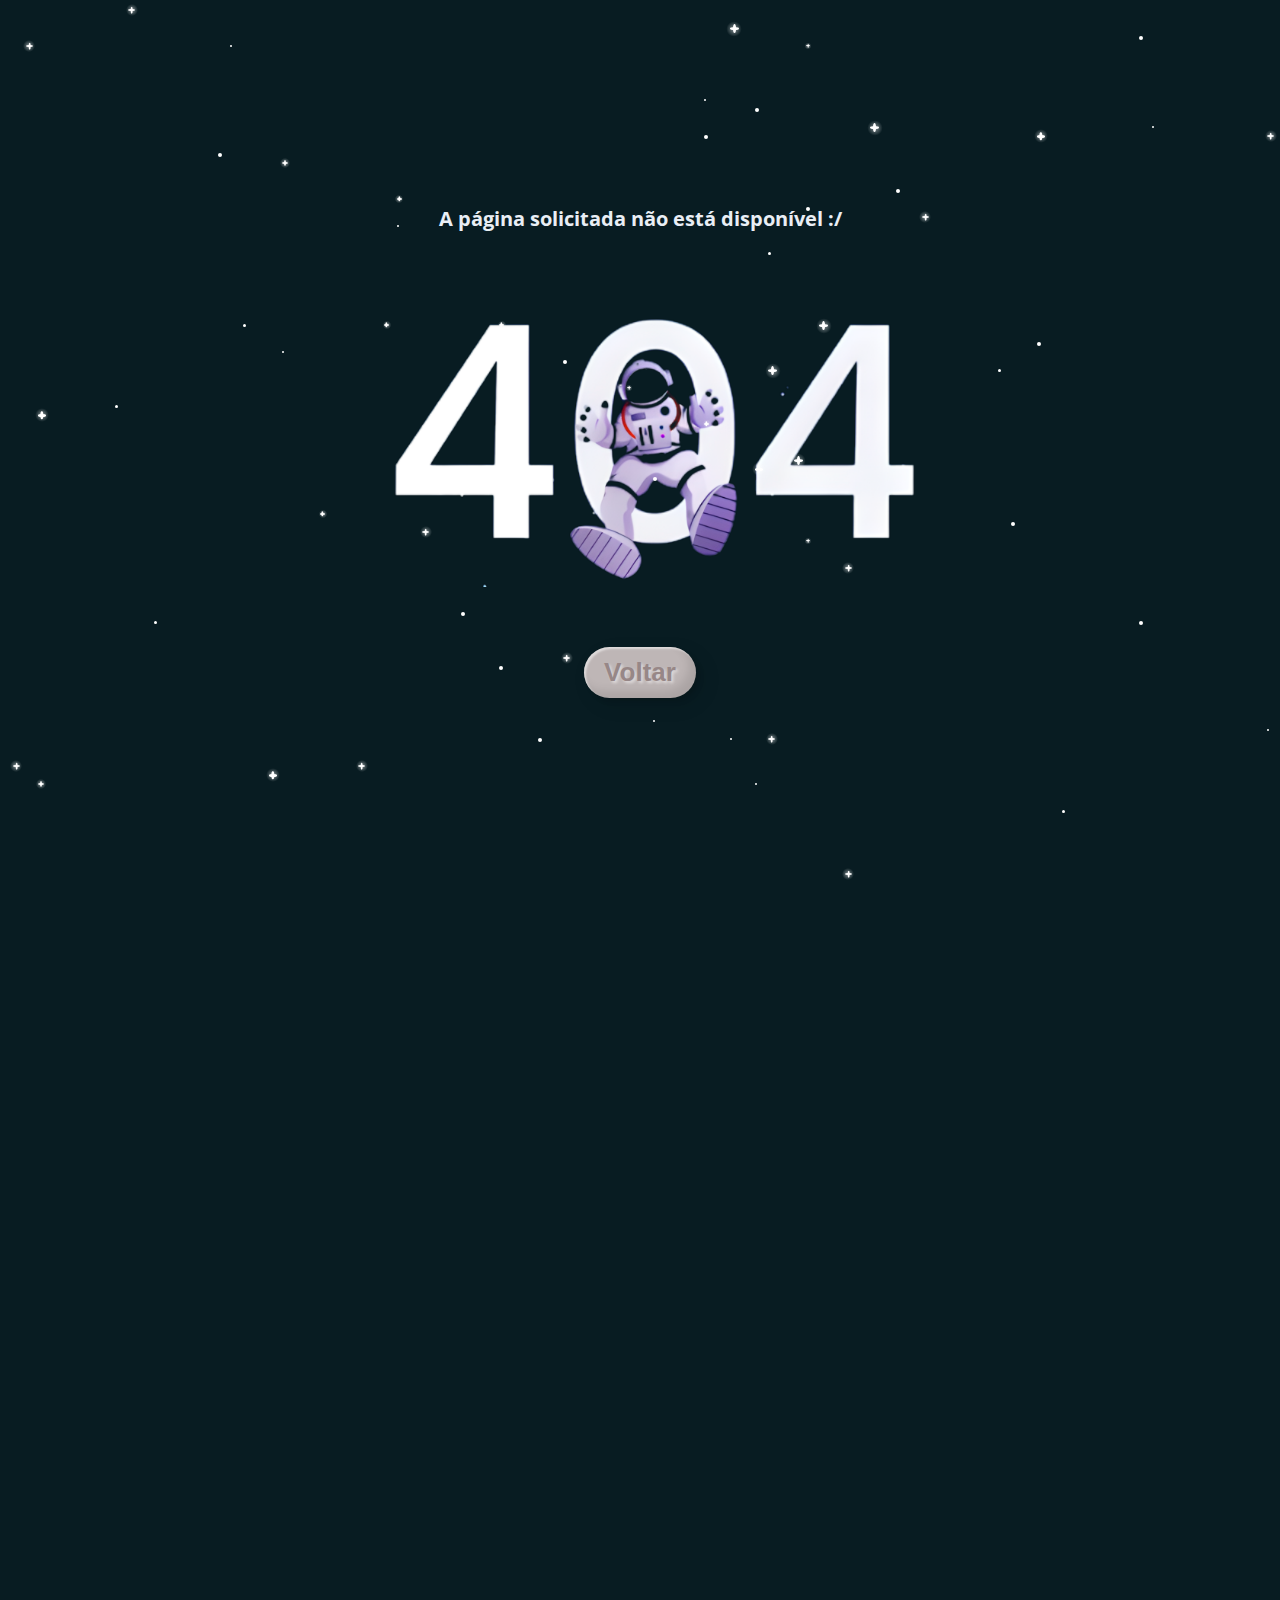
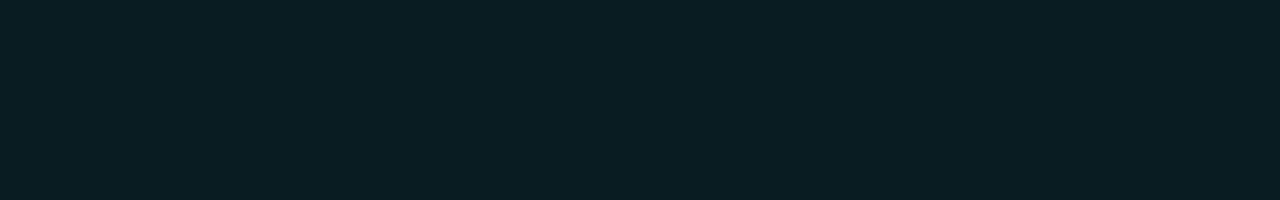
<file: error-404/index.html>
<!DOCTYPE html>
<html lang="pt-br">
<head>
    <meta charset="UTF-8">
    <meta http-equiv="X-UA-Compatible" content="IE=edge">
    <meta name="viewport" content="width=device-width, initial-scale=1.0">
    <title>ERROR 404</title>
    <link rel="stylesheet" href="css/style.css">
    <link rel="preconnect" href="https://fonts.googleapis.com">
    <link rel="preconnect" href="https://fonts.gstatic.com" crossorigin>
    <link href="https://fonts.googleapis.com/css2?family=Open+Sans:wght@400;600&display=swap" rel="stylesheet">
</head>

<body>

    <div class="container">
        <h1>A página solicitada não está disponível :/</h1>
        <img src="img/error.png" alt="">
            <a href="#" class="btn botao">
                Voltar
            </a>
    </div>

    <div class="container container-star">
        <div class="star-1"></div>
        <div class="star-1"></div>
        <div class="star-1"></div>
        <div class="star-1"></div>
        <div class="star-1"></div>
        <div class="star-1"></div>
        <div class="star-1"></div>
        <div class="star-1"></div>
        <div class="star-1"></div>
        <div class="star-1"></div>
        <div class="star-1"></div>
        <div class="star-1"></div>
        <div class="star-1"></div>
        <div class="star-1"></div>
        <div class="star-1"></div>
        <div class="star-1"></div>
        <div class="star-1"></div>
        <div class="star-1"></div>
        <div class="star-1"></div>
        <div class="star-1"></div>
        <div class="star-1"></div>
        <div class="star-1"></div>
        <div class="star-1"></div>
        <div class="star-1"></div>
        <div class="star-1"></div>
        <div class="star-1"></div>
        <div class="star-1"></div>
        <div class="star-1"></div>
        <div class="star-1"></div>
        <div class="star-1"></div>
        <div class="star-2"></div>
        <div class="star-2"></div>
        <div class="star-2"></div>
        <div class="star-2"></div>
        <div class="star-2"></div>
        <div class="star-2"></div>
        <div class="star-2"></div>
        <div class="star-2"></div>
        <div class="star-2"></div>
        <div class="star-2"></div>
        <div class="star-2"></div>
        <div class="star-2"></div>
        <div class="star-2"></div>
        <div class="star-2"></div>
        <div class="star-2"></div>
        <div class="star-2"></div>
        <div class="star-2"></div>
        <div class="star-2"></div>
        <div class="star-2"></div>
        <div class="star-2"></div>
        <div class="star-2"></div>
        <div class="star-2"></div>
        <div class="star-2"></div>
        <div class="star-2"></div>
        <div class="star-2"></div>
        <div class="star-2"></div>
        <div class="star-2"></div>
        <div class="star-2"></div>
        <div class="star-2"></div>
        <div class="star-2"></div>
      </div>

</body>

</html>
</file>
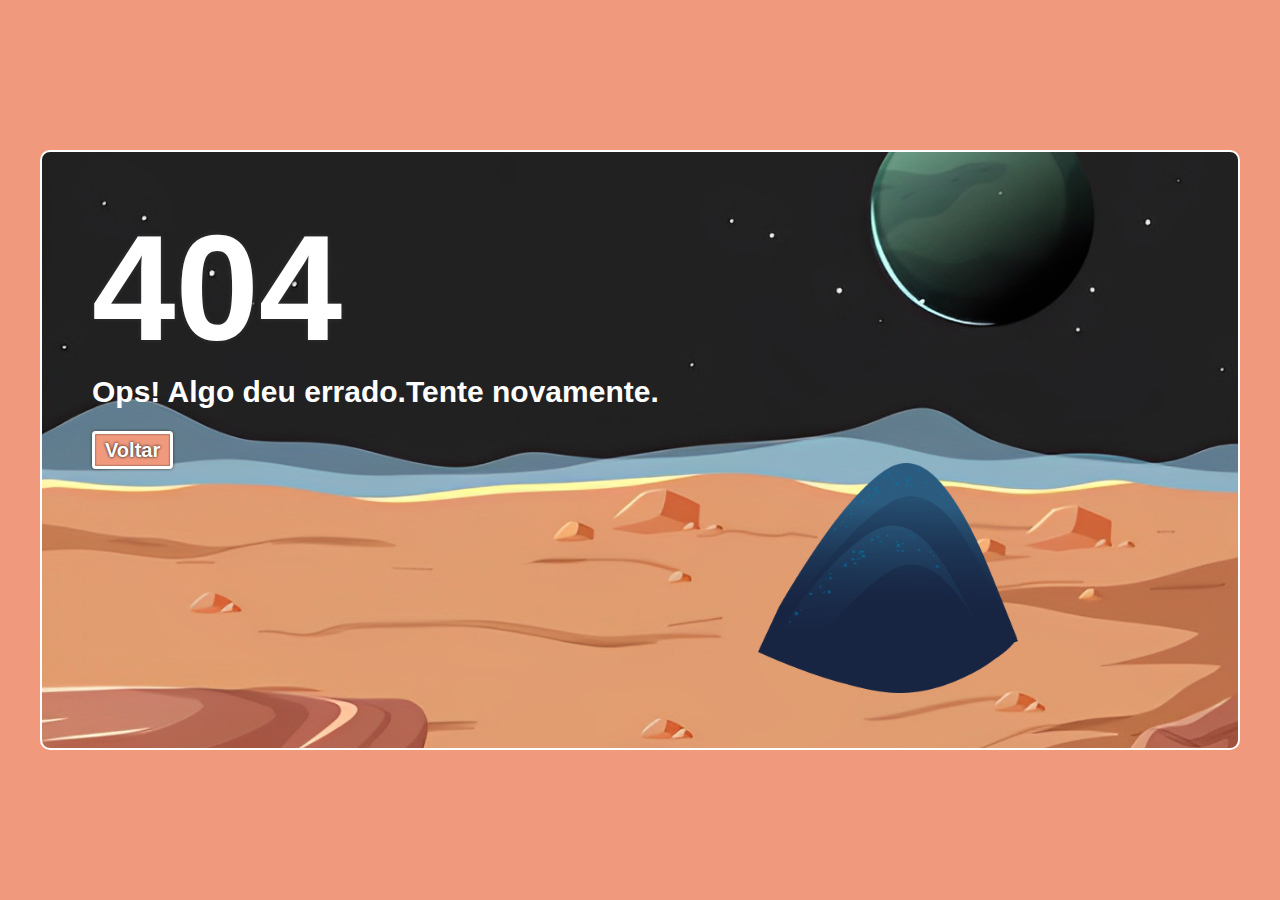
<file: Error404-planeta/index.html>
<!DOCTYPE html>
<html lang="pt-br">
  <head>
    <meta charset="UTF-8" />
    <meta http-equiv="X-UA-Compatible" content="IE=edge" />
    <meta name="viewport" content="width=device-width, initial-scale=1.0" />
    <link rel="stylesheet" href="style.css" />
    <title>404 Page</title>
  </head>
  <body>
    <div class="container">
      <div class="page">
        <div class="page-text">
          <h3>404</h3>
          <p>Ops! Algo deu errado.Tente novamente.</p>
          <a href="#">Voltar</a>
        </div>
        <img src="img/hill.png" class="hill-img" />
        </div>
      </div>
    </div>
  </body>
</html>
</file>
<file: error-404/css/style.css>
body{
    background: rgb(8,28,34); 
    margin: 0;
    padding: 0;
    height: 100vh;
    font-family: 'Open Sans', sans-serif;
}
img{
    width: 50%;
   }

.container{
    height: 100vh;
    display: flex;
    flex-direction: column;
    gap: 30px;
    align-items: center;
    justify-content: center;
}
h1{
    color: rgb(233, 238, 245);
    font-size: 20px;
    padding: 20px;
}

.btn {
    position: relative;
    padding: 10px 20px;
    display: flex;
    flex-direction: column;
    justify-content: center;
    align-items: center;
    margin: 30px auto;
    box-shadow:inset 2px 2px 2px 0px rgba(255,255,255,.5),
    inset -7px -7px 10px 0px rgba(0,0,0,.1),
   7px 7px 20px 0px rgba(0,0,0,.1),
   4px 4px 5px 0px rgba(0,0,0,.1);
   text-shadow:  0px 0px 6px rgba(255,255,255,.3),
              -4px -4px 6px rgba(116, 125, 136, .2);
  text-shadow: 2px 2px 3px rgba(255,255,255,0.5);
    border-radius: 50px;
    font-family: 'Lato', sans-serif;
    font-weight: bold;
    font-size: 26px;
    text-align: center;
    text-decoration: none;
    overflow: hidden;
}
.btn:hover {
    text-decoration: none;
    
}
.btn:active{
  color: #fff;
  box-shadow:  4px 4px 6px 0 rgba(255,255,255,.3),
              -4px -4px 6px 0 rgba(116, 125, 136, .2), 
    inset -4px -4px 6px 0 rgba(255,255,255,.2),
    inset 4px 4px 6px 0 rgba(0, 0, 0, .2);
}

.botao{
    color: #978787;
   background-color: #beb6b6;
 }

.botao:hover{
	animation: fluffy 0.8s linear 0s 1;
}

@keyframes fluffy {
	0%   { transform: scale(1.0, 1.0) translate(0%, 0%); }
	15%  { transform: scale(0.9, 0.9) translate(0%, 5%); }
	30%  { transform: scale(1.3, 0.8) translate(0%, 10%); }
	50%  { transform: scale(0.8, 1.3) translate(0%, -10%); }
	70%  { transform: scale(1.1, 0.9) translate(0%, 5%); }
	100% { transform: scale(1.0, 1.0) translate(0%, 0%); }
}

@media screen and (max-width:630px){
    h1{        
        font-size: 16px;        
    }
}
  
  .star-1 {
    position: absolute;
    border-radius: 50%;
    background-color: #ffffff;
    -webkit-animation: twinkle 5s infinite ease-in-out;
            animation: twinkle 5s infinite ease-in-out;
  }
  .star-1:after {
    height: 100%;
    width: 100%;
    transform: rotate(90deg);
    content: "";
    position: absolute;
    background-color: #fff;
    border-radius: 50%;
  }
  .star-1:before {
    background: radial-gradient(ellipse at center, rgba(255, 255, 255, 0.5) 0%, rgba(255, 255, 255, 0) 60%, rgba(255, 255, 255, 0) 100%);
    position: absolute;
    border-radius: 50%;
    content: "";
    top: -20%;
    left: -50%;
  }
  
  .star-1:nth-of-type(1) {
    top: 82vh;
    left: 60vw;
    width: 7px;
    height: 2.3333333333px;
    -webkit-animation-delay: 5s;
            animation-delay: 5s;
  }
  .star-1:nth-of-type(1):before {
    width: 14px;
    height: 14px;
    top: -250%;
  }
  
  .star-1:nth-of-type(2) {
    top: 36vh;
    left: 30vw;
    width: 5px;
    height: 1.6666666667px;
    -webkit-animation-delay: 2s;
            animation-delay: 2s;
  }
  .star-1:nth-of-type(2):before {
    width: 10px;
    height: 10px;
    top: -250%;
  }
  
  .star-1:nth-of-type(3) {
    top: 15vh;
    left: 99vw;
    width: 7px;
    height: 2.3333333333px;
    -webkit-animation-delay: 3s;
            animation-delay: 3s;
  }
  .star-1:nth-of-type(3):before {
    width: 14px;
    height: 14px;
    top: -250%;
  }
  
  .star-1:nth-of-type(4) {
    top: 5vh;
    left: 63vw;
    width: 4px;
    height: 1.3333333333px;
    -webkit-animation-delay: 4s;
            animation-delay: 4s;
  }
  .star-1:nth-of-type(4):before {
    width: 8px;
    height: 8px;
    top: -250%;
  }
  
  .star-1:nth-of-type(5) {
    top: 87vh;
    left: 3vw;
    width: 6px;
    height: 2px;
    -webkit-animation-delay: 4s;
            animation-delay: 4s;
  }
  .star-1:nth-of-type(5):before {
    width: 12px;
    height: 12px;
    top: -250%;
  }
  
  .star-1:nth-of-type(6) {
    top: 52vh;
    left: 59vw;
    width: 8px;
    height: 2.6666666667px;
    -webkit-animation-delay: 5s;
            animation-delay: 5s;
  }
  .star-1:nth-of-type(6):before {
    width: 16px;
    height: 16px;
    top: -250%;
  }
  
  .star-1:nth-of-type(7) {
    top: 60vh;
    left: 63vw;
    width: 4px;
    height: 1.3333333333px;
    -webkit-animation-delay: 4s;
            animation-delay: 4s;
  }
  .star-1:nth-of-type(7):before {
    width: 8px;
    height: 8px;
    top: -250%;
  }
  
  .star-1:nth-of-type(8) {
    top: 73vh;
    left: 44vw;
    width: 7px;
    height: 2.3333333333px;
    -webkit-animation-delay: 2s;
            animation-delay: 2s;
  }
  .star-1:nth-of-type(8):before {
    width: 14px;
    height: 14px;
    top: -250%;
  }
  
  .star-1:nth-of-type(9) {
    top: 51vh;
    left: 62vw;
    width: 9px;
    height: 3px;
    -webkit-animation-delay: 3s;
            animation-delay: 3s;
  }
  .star-1:nth-of-type(9):before {
    width: 18px;
    height: 18px;
    top: -250%;
  }
  
  .star-1:nth-of-type(10) {
    top: 63vh;
    left: 66vw;
    width: 7px;
    height: 2.3333333333px;
    -webkit-animation-delay: 3s;
            animation-delay: 3s;
  }
  .star-1:nth-of-type(10):before {
    width: 14px;
    height: 14px;
    top: -250%;
  }
  
  .star-1:nth-of-type(11) {
    top: 3vh;
    left: 57vw;
    width: 9px;
    height: 3px;
    -webkit-animation-delay: 3s;
            animation-delay: 3s;
  }
  .star-1:nth-of-type(11):before {
    width: 18px;
    height: 18px;
    top: -250%;
  }
  
  .star-1:nth-of-type(12) {
    top: 85vh;
    left: 1vw;
    width: 7px;
    height: 2.3333333333px;
    -webkit-animation-delay: 1s;
            animation-delay: 1s;
  }
  .star-1:nth-of-type(12):before {
    width: 14px;
    height: 14px;
    top: -250%;
  }
  
  .star-1:nth-of-type(13) {
    top: 24vh;
    left: 72vw;
    width: 7px;
    height: 2.3333333333px;
    -webkit-animation-delay: 2s;
            animation-delay: 2s;
  }
  .star-1:nth-of-type(13):before {
    width: 14px;
    height: 14px;
    top: -250%;
  }
  
  .star-1:nth-of-type(14) {
    top: 59vh;
    left: 33vw;
    width: 7px;
    height: 2.3333333333px;
    -webkit-animation-delay: 3s;
            animation-delay: 3s;
  }
  .star-1:nth-of-type(14):before {
    width: 14px;
    height: 14px;
    top: -250%;
  }
  
  .star-1:nth-of-type(15) {
    top: 1vh;
    left: 10vw;
    width: 7px;
    height: 2.3333333333px;
    -webkit-animation-delay: 5s;
            animation-delay: 5s;
  }
  .star-1:nth-of-type(15):before {
    width: 14px;
    height: 14px;
    top: -250%;
  }
  
  .star-1:nth-of-type(16) {
    top: 46vh;
    left: 3vw;
    width: 8px;
    height: 2.6666666667px;
    -webkit-animation-delay: 4s;
            animation-delay: 4s;
  }
  .star-1:nth-of-type(16):before {
    width: 16px;
    height: 16px;
    top: -250%;
  }
  
  .star-1:nth-of-type(17) {
    top: 15vh;
    left: 81vw;
    width: 8px;
    height: 2.6666666667px;
    -webkit-animation-delay: 1s;
            animation-delay: 1s;
  }
  .star-1:nth-of-type(17):before {
    width: 16px;
    height: 16px;
    top: -250%;
  }
  
  .star-1:nth-of-type(18) {
    top: 47vh;
    left: 55vw;
    width: 5px;
    height: 1.6666666667px;
    -webkit-animation-delay: 1s;
            animation-delay: 1s;
  }
  .star-1:nth-of-type(18):before {
    width: 10px;
    height: 10px;
    top: -250%;
  }
  
  .star-1:nth-of-type(19) {
    top: 36vh;
    left: 39vw;
    width: 5px;
    height: 1.6666666667px;
    -webkit-animation-delay: 2s;
            animation-delay: 2s;
  }
  .star-1:nth-of-type(19):before {
    width: 10px;
    height: 10px;
    top: -250%;
  }
  
  .star-1:nth-of-type(20) {
    top: 85vh;
    left: 28vw;
    width: 7px;
    height: 2.3333333333px;
    -webkit-animation-delay: 2s;
            animation-delay: 2s;
  }
  .star-1:nth-of-type(20):before {
    width: 14px;
    height: 14px;
    top: -250%;
  }
  
  .star-1:nth-of-type(21) {
    top: 41vh;
    left: 60vw;
    width: 9px;
    height: 3px;
    -webkit-animation-delay: 3s;
            animation-delay: 3s;
  }
  .star-1:nth-of-type(21):before {
    width: 18px;
    height: 18px;
    top: -250%;
  }
  
  .star-1:nth-of-type(22) {
    top: 22vh;
    left: 31vw;
    width: 5px;
    height: 1.6666666667px;
    -webkit-animation-delay: 2s;
            animation-delay: 2s;
  }
  .star-1:nth-of-type(22):before {
    width: 10px;
    height: 10px;
    top: -250%;
  }
  
  .star-1:nth-of-type(23) {
    top: 43vh;
    left: 49vw;
    width: 4px;
    height: 1.3333333333px;
    -webkit-animation-delay: 5s;
            animation-delay: 5s;
  }
  .star-1:nth-of-type(23):before {
    width: 8px;
    height: 8px;
    top: -250%;
  }
  
  .star-1:nth-of-type(24) {
    top: 57vh;
    left: 25vw;
    width: 5px;
    height: 1.6666666667px;
    -webkit-animation-delay: 3s;
            animation-delay: 3s;
  }
  .star-1:nth-of-type(24):before {
    width: 10px;
    height: 10px;
    top: -250%;
  }
  
  .star-1:nth-of-type(25) {
    top: 18vh;
    left: 22vw;
    width: 6px;
    height: 2px;
    -webkit-animation-delay: 2s;
            animation-delay: 2s;
  }
  .star-1:nth-of-type(25):before {
    width: 12px;
    height: 12px;
    top: -250%;
  }
  
  .star-1:nth-of-type(26) {
    top: 86vh;
    left: 21vw;
    width: 8px;
    height: 2.6666666667px;
    -webkit-animation-delay: 4s;
            animation-delay: 4s;
  }
  .star-1:nth-of-type(26):before {
    width: 16px;
    height: 16px;
    top: -250%;
  }
  
  .star-1:nth-of-type(27) {
    top: 36vh;
    left: 64vw;
    width: 9px;
    height: 3px;
    -webkit-animation-delay: 5s;
            animation-delay: 5s;
  }
  .star-1:nth-of-type(27):before {
    width: 18px;
    height: 18px;
    top: -250%;
  }
  
  .star-1:nth-of-type(28) {
    top: 14vh;
    left: 68vw;
    width: 9px;
    height: 3px;
    -webkit-animation-delay: 4s;
            animation-delay: 4s;
  }
  .star-1:nth-of-type(28):before {
    width: 18px;
    height: 18px;
    top: -250%;
  }
  
  .star-1:nth-of-type(29) {
    top: 5vh;
    left: 2vw;
    width: 7px;
    height: 2.3333333333px;
    -webkit-animation-delay: 2s;
            animation-delay: 2s;
  }
  .star-1:nth-of-type(29):before {
    width: 14px;
    height: 14px;
    top: -250%;
  }
  
  .star-1:nth-of-type(30) {
    top: 97vh;
    left: 66vw;
    width: 7px;
    height: 2.3333333333px;
    -webkit-animation-delay: 2s;
            animation-delay: 2s;
  }
  .star-1:nth-of-type(30):before {
    width: 14px;
    height: 14px;
    top: -250%;
  }
  
  .star-2 {
    position: absolute;
    border-radius: 50%;
    background-color: #ffffff;
    -webkit-animation: twinkle 5s infinite ease-in-out;
            animation: twinkle 5s infinite ease-in-out;
  }
  
  .star-2:nth-of-type(31) {
    top: 80vh;
    left: 51vw;
    width: 2px;
    height: 2px;
    -webkit-animation-delay: 3s;
            animation-delay: 3s;
  }
  .star-2:nth-of-type(31):before {
    width: 4px;
    height: 4px;
    top: -250%;
  }
  
  .star-2:nth-of-type(32) {
    top: 12vh;
    left: 59vw;
    width: 4px;
    height: 4px;
    -webkit-animation-delay: 5s;
            animation-delay: 5s;
  }
  .star-2:nth-of-type(32):before {
    width: 8px;
    height: 8px;
    top: -250%;
  }
  
  .star-2:nth-of-type(33) {
    top: 53vh;
    left: 51vw;
    width: 4px;
    height: 4px;
    -webkit-animation-delay: 5s;
            animation-delay: 5s;
  }
  .star-2:nth-of-type(33):before {
    width: 8px;
    height: 8px;
    top: -250%;
  }
  
  .star-2:nth-of-type(34) {
    top: 82vh;
    left: 42vw;
    width: 4px;
    height: 4px;
    -webkit-animation-delay: 3s;
            animation-delay: 3s;
  }
  .star-2:nth-of-type(34):before {
    width: 8px;
    height: 8px;
    top: -250%;
  }
  
  .star-2:nth-of-type(35) {
    top: 4vh;
    left: 89vw;
    width: 4px;
    height: 4px;
    -webkit-animation-delay: 5s;
            animation-delay: 5s;
  }
  .star-2:nth-of-type(35):before {
    width: 8px;
    height: 8px;
    top: -250%;
  }
  
  .star-2:nth-of-type(36) {
    top: 45vh;
    left: 9vw;
    width: 3px;
    height: 3px;
    -webkit-animation-delay: 3s;
            animation-delay: 3s;
  }
  .star-2:nth-of-type(36):before {
    width: 6px;
    height: 6px;
    top: -250%;
  }
  
  .star-2:nth-of-type(37) {
    top: 28vh;
    left: 60vw;
    width: 3px;
    height: 3px;
    -webkit-animation-delay: 1s;
            animation-delay: 1s;
  }
  .star-2:nth-of-type(37):before {
    width: 6px;
    height: 6px;
    top: -250%;
  }
  
  .star-2:nth-of-type(38) {
    top: 11vh;
    left: 55vw;
    width: 2px;
    height: 2px;
    -webkit-animation-delay: 2s;
            animation-delay: 2s;
  }
  .star-2:nth-of-type(38):before {
    width: 4px;
    height: 4px;
    top: -250%;
  }
  
  .star-2:nth-of-type(39) {
    top: 25vh;
    left: 31vw;
    width: 2px;
    height: 2px;
    -webkit-animation-delay: 2s;
            animation-delay: 2s;
  }
  .star-2:nth-of-type(39):before {
    width: 4px;
    height: 4px;
    top: -250%;
  }
  
  .star-2:nth-of-type(40) {
    top: 21vh;
    left: 70vw;
    width: 4px;
    height: 4px;
    -webkit-animation-delay: 3s;
            animation-delay: 3s;
  }
  .star-2:nth-of-type(40):before {
    width: 8px;
    height: 8px;
    top: -250%;
  }
  
  .star-2:nth-of-type(41) {
    top: 23vh;
    left: 63vw;
    width: 4px;
    height: 4px;
    -webkit-animation-delay: 1s;
            animation-delay: 1s;
  }
  .star-2:nth-of-type(41):before {
    width: 8px;
    height: 8px;
    top: -250%;
  }
  
  .star-2:nth-of-type(42) {
    top: 39vh;
    left: 22vw;
    width: 2px;
    height: 2px;
    -webkit-animation-delay: 4s;
            animation-delay: 4s;
  }
  .star-2:nth-of-type(42):before {
    width: 4px;
    height: 4px;
    top: -250%;
  }
  
  .star-2:nth-of-type(43) {
    top: 40vh;
    left: 44vw;
    width: 4px;
    height: 4px;
    -webkit-animation-delay: 4s;
            animation-delay: 4s;
  }
  .star-2:nth-of-type(43):before {
    width: 8px;
    height: 8px;
    top: -250%;
  }
  
  .star-2:nth-of-type(44) {
    top: 68vh;
    left: 36vw;
    width: 4px;
    height: 4px;
    -webkit-animation-delay: 3s;
            animation-delay: 3s;
  }
  .star-2:nth-of-type(44):before {
    width: 8px;
    height: 8px;
    top: -250%;
  }
  
  .star-2:nth-of-type(45) {
    top: 69vh;
    left: 12vw;
    width: 3px;
    height: 3px;
    -webkit-animation-delay: 5s;
            animation-delay: 5s;
  }
  .star-2:nth-of-type(45):before {
    width: 6px;
    height: 6px;
    top: -250%;
  }
  
  .star-2:nth-of-type(46) {
    top: 58vh;
    left: 79vw;
    width: 4px;
    height: 4px;
    -webkit-animation-delay: 3s;
            animation-delay: 3s;
  }
  .star-2:nth-of-type(46):before {
    width: 8px;
    height: 8px;
    top: -250%;
  }
  
  .star-2:nth-of-type(47) {
    top: 38vh;
    left: 81vw;
    width: 4px;
    height: 4px;
    -webkit-animation-delay: 5s;
            animation-delay: 5s;
  }
  .star-2:nth-of-type(47):before {
    width: 8px;
    height: 8px;
    top: -250%;
  }
  
  .star-2:nth-of-type(48) {
    top: 36vh;
    left: 19vw;
    width: 3px;
    height: 3px;
    -webkit-animation-delay: 1s;
            animation-delay: 1s;
  }
  .star-2:nth-of-type(48):before {
    width: 6px;
    height: 6px;
    top: -250%;
  }
  
  .star-2:nth-of-type(49) {
    top: 82vh;
    left: 57vw;
    width: 2px;
    height: 2px;
    -webkit-animation-delay: 4s;
            animation-delay: 4s;
  }
  .star-2:nth-of-type(49):before {
    width: 4px;
    height: 4px;
    top: -250%;
  }
  
  .star-2:nth-of-type(50) {
    top: 87vh;
    left: 59vw;
    width: 2px;
    height: 2px;
    -webkit-animation-delay: 4s;
            animation-delay: 4s;
  }
  .star-2:nth-of-type(50):before {
    width: 4px;
    height: 4px;
    top: -250%;
  }
  
  .star-2:nth-of-type(51) {
    top: 5vh;
    left: 18vw;
    width: 2px;
    height: 2px;
    -webkit-animation-delay: 4s;
            animation-delay: 4s;
  }
  .star-2:nth-of-type(51):before {
    width: 4px;
    height: 4px;
    top: -250%;
  }
  
  .star-2:nth-of-type(52) {
    top: 81vh;
    left: 99vw;
    width: 2px;
    height: 2px;
    -webkit-animation-delay: 3s;
            animation-delay: 3s;
  }
  .star-2:nth-of-type(52):before {
    width: 4px;
    height: 4px;
    top: -250%;
  }
  
  .star-2:nth-of-type(53) {
    top: 41vh;
    left: 78vw;
    width: 3px;
    height: 3px;
    -webkit-animation-delay: 2s;
            animation-delay: 2s;
  }
  .star-2:nth-of-type(53):before {
    width: 6px;
    height: 6px;
    top: -250%;
  }
  
  .star-2:nth-of-type(54) {
    top: 14vh;
    left: 90vw;
    width: 2px;
    height: 2px;
    -webkit-animation-delay: 2s;
            animation-delay: 2s;
  }
  .star-2:nth-of-type(54):before {
    width: 4px;
    height: 4px;
    top: -250%;
  }
  
  .star-2:nth-of-type(55) {
    top: 15vh;
    left: 55vw;
    width: 4px;
    height: 4px;
    -webkit-animation-delay: 4s;
            animation-delay: 4s;
  }
  .star-2:nth-of-type(55):before {
    width: 8px;
    height: 8px;
    top: -250%;
  }
  
  .star-2:nth-of-type(56) {
    top: 57vh;
    left: 39vw;
    width: 3px;
    height: 3px;
    -webkit-animation-delay: 3s;
            animation-delay: 3s;
  }
  .star-2:nth-of-type(56):before {
    width: 6px;
    height: 6px;
    top: -250%;
  }
  
  .star-2:nth-of-type(57) {
    top: 90vh;
    left: 83vw;
    width: 3px;
    height: 3px;
    -webkit-animation-delay: 4s;
            animation-delay: 4s;
  }
  .star-2:nth-of-type(57):before {
    width: 6px;
    height: 6px;
    top: -250%;
  }
  
  .star-2:nth-of-type(58) {
    top: 69vh;
    left: 89vw;
    width: 4px;
    height: 4px;
    -webkit-animation-delay: 5s;
            animation-delay: 5s;
  }
  .star-2:nth-of-type(58):before {
    width: 8px;
    height: 8px;
    top: -250%;
  }
  
  .star-2:nth-of-type(59) {
    top: 74vh;
    left: 39vw;
    width: 4px;
    height: 4px;
    -webkit-animation-delay: 2s;
            animation-delay: 2s;
  }
  .star-2:nth-of-type(59):before {
    width: 8px;
    height: 8px;
    top: -250%;
  }
  
  .star-2:nth-of-type(60) {
    top: 17vh;
    left: 17vw;
    width: 4px;
    height: 4px;
    -webkit-animation-delay: 3s;
            animation-delay: 3s;
  }
  .star-2:nth-of-type(60):before {
    width: 8px;
    height: 8px;
    top: -250%;
  }
</file>
<file: Error404-planeta/style.css>
* {
  margin: 0;
  padding: 0;
  box-sizing: border-box;
  text-decoration: none;
  font-family: Tahoma, sans-serif;
}

html {
  font-size: 62.5%;
}

.container {
  height: 100vh;
  display: grid;
  place-items: center;
  background-color: #F0997D;
}

.page {
  width: 120rem;
  height: 60rem;
  background: url(img/planeta.png) no-repeat center;
  background-size: cover;
  border: 0.2rem solid #fff;
  border-radius: 1rem;
  position: relative;
}

.page-text {
  width: fit-content;
  position: relative;
  top: 5rem;
  left: 5rem;
}

.page-text h3 {
  font-size: 15rem;
  color: #fff;
  text-shadow: 0 0 0.5rem #333;
}

.page-text p {
  font-size: 3rem;
  color: #fff;
  font-weight: 700;
  text-shadow: 0 0 0.3 #000;
  margin-bottom: 3rem;
}

.page-text a {
  background-color: #F0997D;
  font-size: 2rem;
  padding: 0.5rem 1rem;
  border: 0.3rem solid #fff;
  border-radius: 0.4rem;
  color: #fff;
  box-shadow: 0 0 0.3rem #333, inset 0 0 0.2rem #333;
  text-shadow: 0 0 0.3rem #000;
  font-weight: 700;
}

.hill-img {
  position: absolute;
  height: 23rem;
  bottom: 5.5rem;
  right: 22rem;
  z-index: 2;
}
</file>
